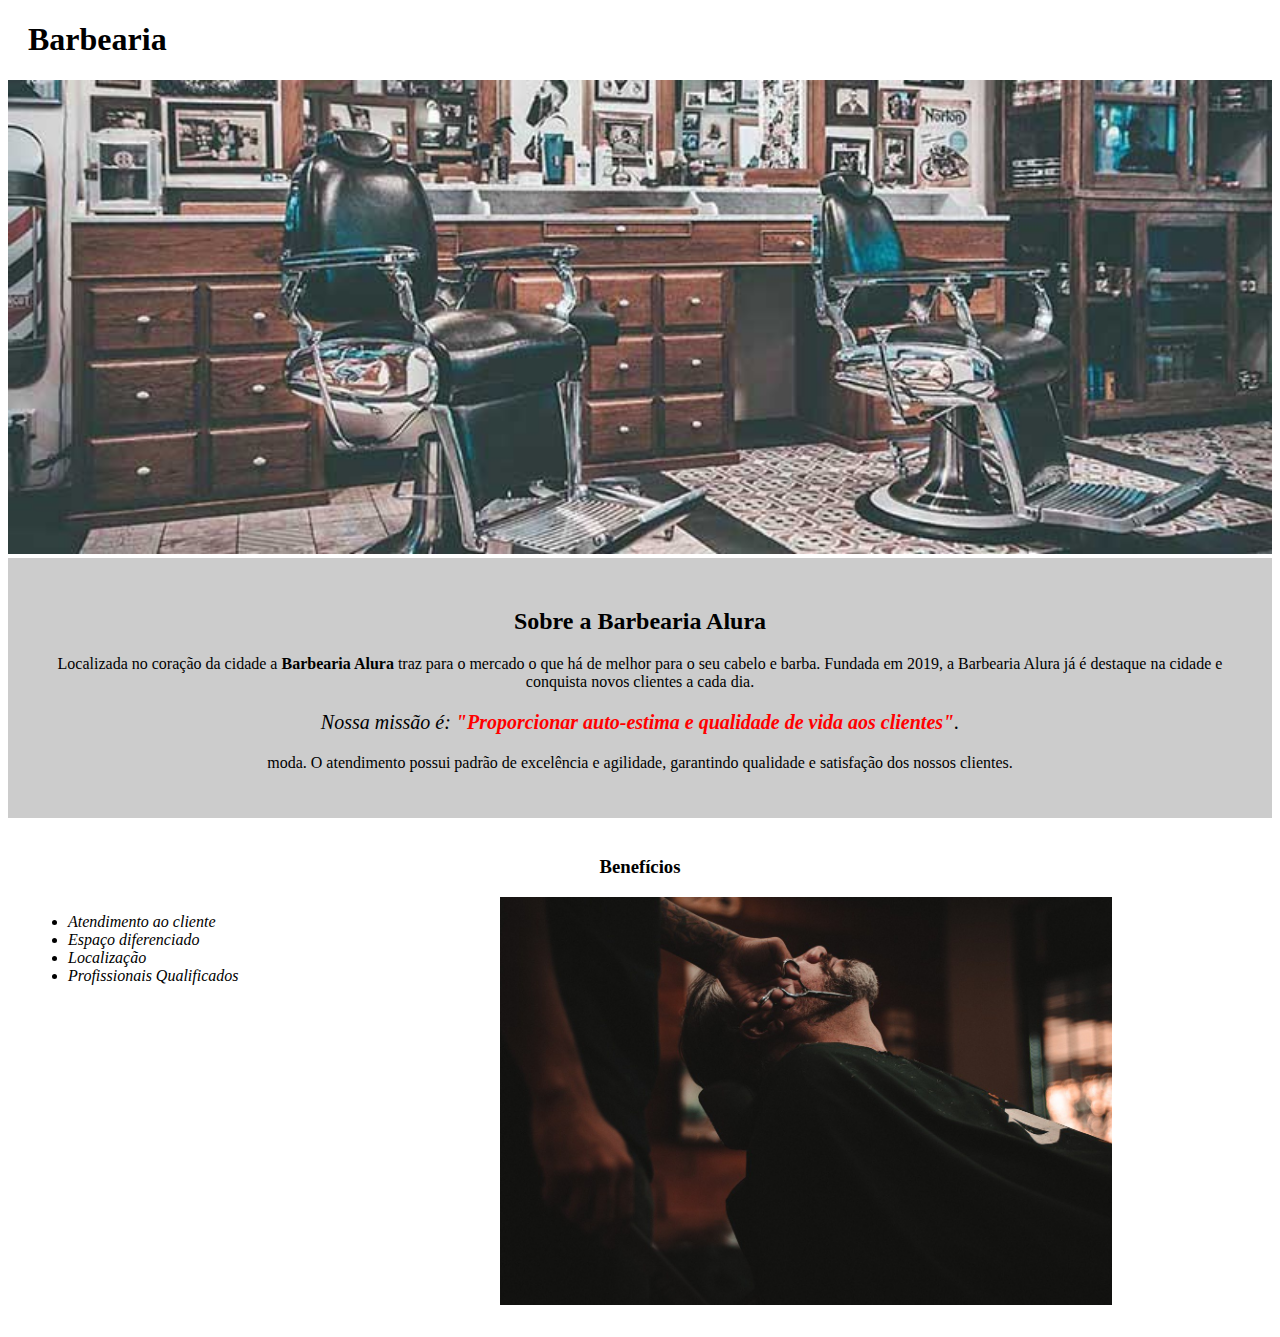
<file: Front-end-Alura/index.html>
<!DOCTYPE html>

<html lang="pt-BR">
  <head>
    <meta charset="UTF-8" />
    <title>Barbearia Alura</title>
    <link rel="stylesheet" href="estilo-home.css" />
  </head>

  <body>

    <header>
        <h1 class="titulo-principal">Barbearia</h1>
    </header>
    <img id="banner" src="banner.jpg" />

    <div class="principal">
      <h2 class="titulo-centralizado">Sobre a Barbearia Alura</h2>

      <p>
        Localizada no coração da cidade a <strong>Barbearia Alura</strong> traz
        para o mercado o que há de melhor para o seu cabelo e barba. Fundada em
        2019, a Barbearia Alura já é destaque na cidade e conquista novos
        clientes a cada dia.
      </p>

      <p id="missao">
        <em
          >Nossa missão é:
          <strong>"Proporcionar auto-estima e qualidade de vida aos clientes"</strong>.</em>
      </p>

      <p>
        moda. O atendimento possui padrão de excelência e agilidade, garantindo
        qualidade e satisfação dos nossos clientes.
      </p>
    </div>

    <div class="beneficios">
      <h3  class="titulo-centralizado">Benefícios</h3>

      <ul>
        <li class="itens">Atendimento ao cliente</li>
        <li class="itens">Espaço diferenciado</li>
        <li class="itens">Localização</li>
        <li class="itens">Profissionais Qualificados</li>
      </ul>

      <img src="beneficios.jpg" class="imagem-beneficios">
    </div>
  </body>
</html>
</file>
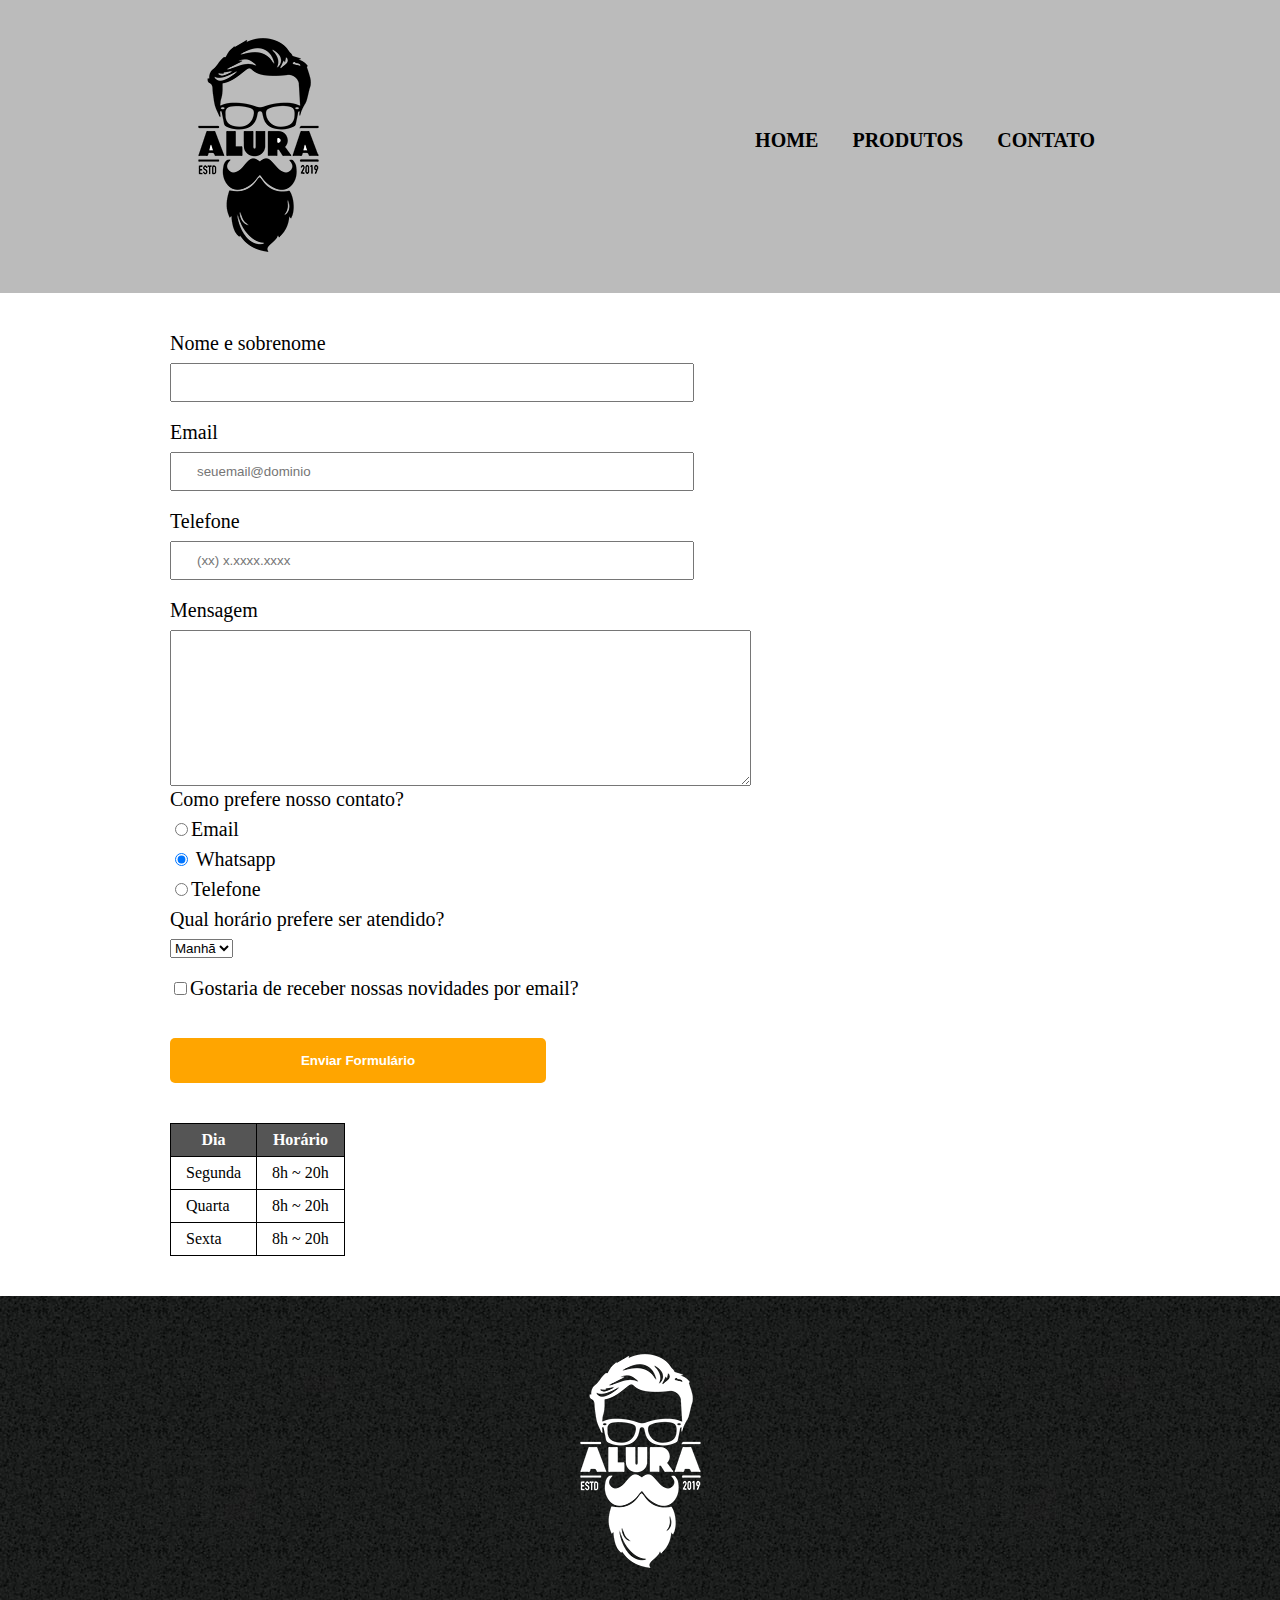
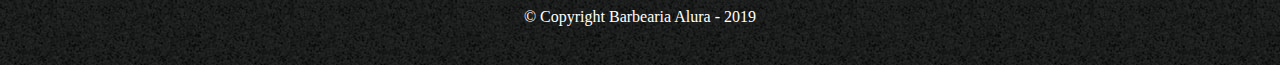
<file: Front-end-Alura/contato.html>
<!DOCTYPE html>
<html lang="pt-BR">
  <head>
    <meta charset="UTF-8" />
    <title>Contato - Barbearia Alura</title>
    <link rel="stylesheet" href="reset.css">
    <link rel="stylesheet" href="estilo.css" />
  </head>

  <body>
    <header>
      <div  class="caixa">
      <h1><img src="logo.png" alt="Logo da Barbearia Alura" /></h1>

      <nav>
          <ul>
            <li><a href="index.html">Home</a></li>
            <li><a href="produtos.html">Produtos</a></li>
            <li><a href="contato.html"> Contato</a></li>
          </ul>
      </nav>
    </div>
    </header>
    

    
<main>

    <form>
        <label for="nomesobrenome">Nome e sobrenome</label> 
        <input type="text" id="nomesobrenome" class="input-padrao" required>

        <label for="email" >Email</label>
        <input type="email" id="email" class="input-padrao" required placeholder="seuemail@dominio">

        <label for="telefone" >Telefone</label>
        <input type="tel" id="telefone" class="input-padrao" required placeholder="(xx) x.xxxx.xxxx">

       
        <label for="mensagem">Mensagem</label>
        <textarea id="mensagem" cols="70" rows="10" required>

        </textarea > 
        <fieldset>
        <legend >Como prefere nosso contato?</legend>
        <label for="radio-email"> <input name="contato" id="radio-email" type="radio" value="email">Email</label>
        

        <label for="radio-whatsapp"> <input  name="contato"id="radio-whatsapp" type="radio" value="Whatsapp" checked> Whatsapp</label>
        

        <label for="radio-telefone"> <input  name="contato" id="radio-telefone" type="radio" value="telefone">Telefone</label>
        </fieldset>
        
        <fieldset>
                <legend>Qual horário prefere ser atendido?</legend>
                <select>
                    <option>Manhã</option>
                    <option>Tarde</option checked>
                    <option>Noite</option>
                </select>
            </fieldset>
        
        

        <label class="checkbox"> <input type="checkbox">Gostaria de receber nossas novidades por email?</label>


        </fieldset>
       


    <input class="enviar" type="submit" value="Enviar Formulário">
    </form>

<table>
    <thead>
<tr>
    <th>Dia</th>
    <th>Horário</th>
</tr>
</thead>


<tbody>
<tr>
        <td>Segunda</td>
        <td>8h ~ 20h</td>
</tr>
<tr>
        <td>Quarta</td>
        <td>8h ~ 20h</td>
</tr>
<tr>
        <td>Sexta</td>
        <td>8h ~ 20h</td>
</tr>
</tbody>
</table>

</main>
    


<footer>
        <img src="logo-branco.png" alt="logotipo rodapé" alt="Logo da Barbearia Alura">
        <p  class="copyright"> &copy; Copyright Barbearia Alura - 2019</p>
      </footer>
  
    </body>
  </html>
</file>
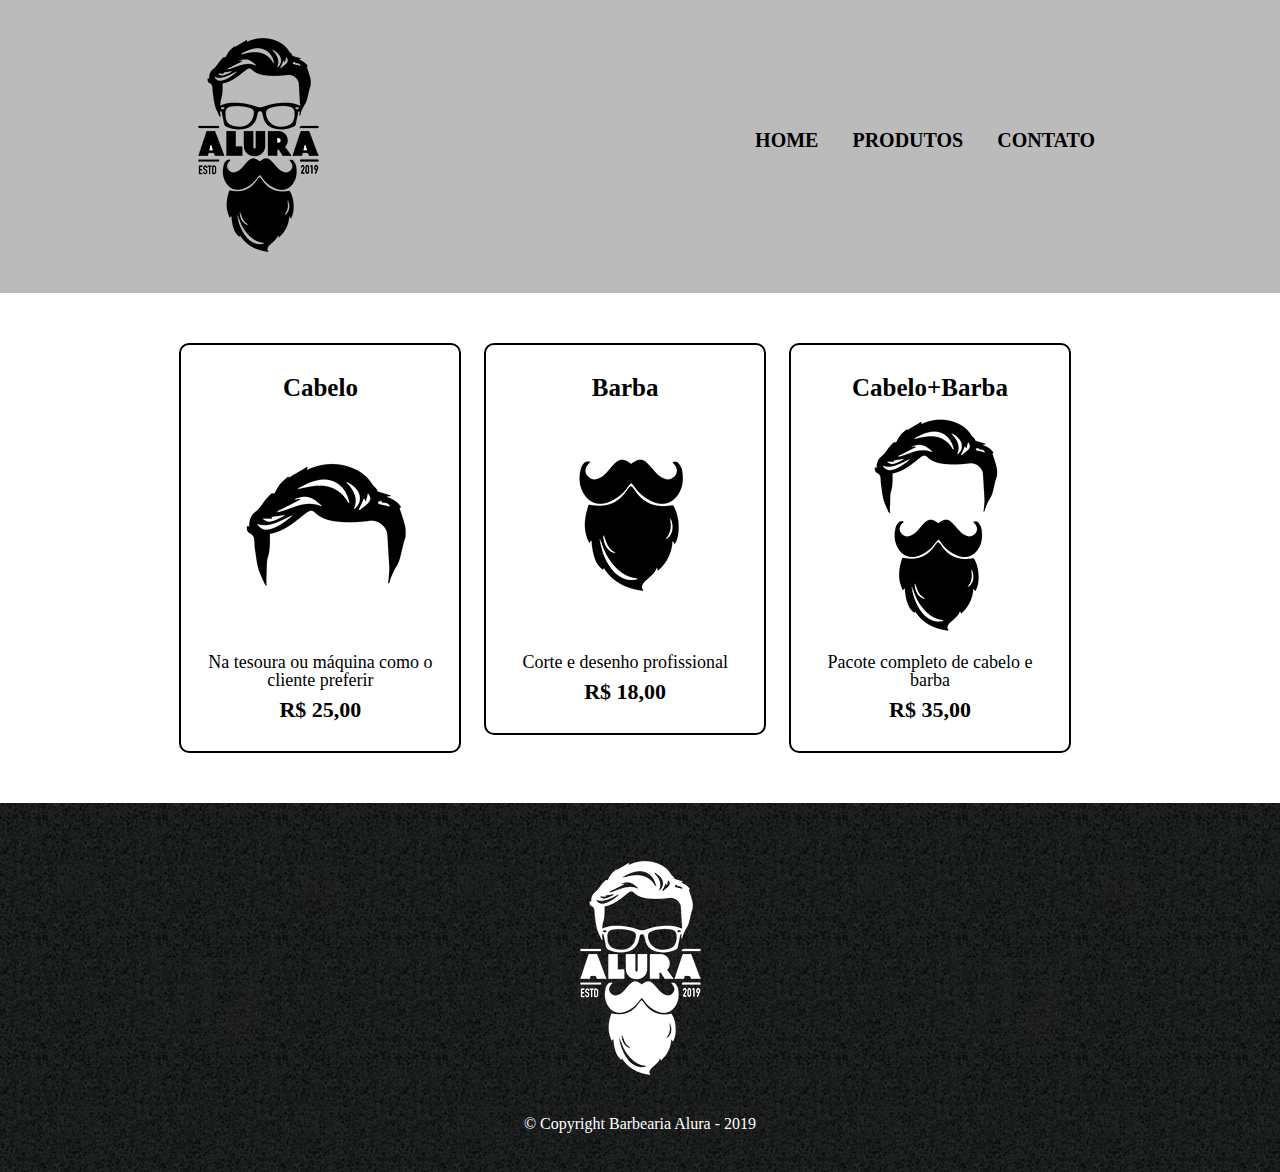
<file: Front-end-Alura/produtos.html>
<!DOCTYPE html>
<html lang="pt-BR">
  <head>
    <meta charset="UTF-8" />
    <title>Produtos - Barbearia Alura</title>
    <link rel="stylesheet" href="reset.css">
    <link rel="stylesheet" href="estilo.css" />
  </head>

  <body>
    <header>
      <div  class="caixa">
      <h1><img src="logo.png" /></h1>

      <nav>
          <ul>
            <li><a href="index.html">Home</a></li>
            <li><a href="produtos.html">Produtos</a></li>
            <li><a href="contato.html"> Contato</a></li>
          </ul>
      </nav>
    </div>
    </header>

    <main>
      <ul class="produtos">
          <li>
            <h2>Cabelo</h2>
            <img src="cabelo.jpg">
            <p class="produto-descricao">Na tesoura ou máquina como o cliente preferir</p>
            <p class="produto-preco" >R$ 25,00</p>
          </li>
          <li>
            <h2>Barba</h2>
            <img src="barba.jpg">
            <p class="produto-descricao">Corte e desenho profissional</p>
            <p class="produto-preco">R$ 18,00</p>
          </li>
          <li> 
            <h2>Cabelo+Barba</h2>
            <img src="cabelo+barba.jpg">
            <p class="produto-descricao">Pacote completo de cabelo e barba</p>
            <p class="produto-preco" >R$ 35,00</p>
            
      </ul>

    </main>



    <footer>
      <img src="logo-branco.png" alt="logotipo rodapé">
      <p  class="copyright"> &copy; Copyright Barbearia Alura - 2019</p>
    </footer>

  </body>
</html>
</file>
<file: Front-end-Alura/estilo-home.css>
.titulo-principal {

    padding-left: 20px;
}
#banner {
    width: 100%;
}

.principal {
    background: #cccccc;
    padding: 30px;
}

.titulo-centralizado {

    text-align: center;
}

p {

    text-align: center;
}

#missao {
    font-size: 20px;
}


em strong {

    
    color: #FF0000;
}
h2 {
    text-align: center;
}

.itens {

    font-style: italic;
}

.beneficios {

    background: #FFFFFF;
    padding: 20px;
}

h2 {
    text-align: center;
}

ul {
    display: inline-block;
    vertical-align: top;
    width: 20%;
    margin-right: 15%;
}

.imagem-beneficios {

    width: 50%;
}

main {
    width: 940px;
    margin: 0 auto;
}
</file>
<file: Front-end-Alura/estilo.css>
header {
    background: #bbbbbb;
    padding: 20px 0;
}

.caixa {

    width: 940px;
    position: relative;
    margin: 0 auto;
}

nav {
    position: absolute;
    top: 110px;
    right: 0;
}


nav li {
    
    display: inline;
    margin: 0 15px;
     
}

nav a {
    text-transform: uppercase;
    color: #000000;
    font-weight: bold;
    font-size: 20px;
    text-decoration: none;
}

nav a:hover {
    color: #c78c19;
    text-decoration: underline;
}

.produtos {
    width: 940px;
    margin: 0 auto;
    padding: 50px 0;
    
}
.produtos li {
    display: inline-block;
    text-align: center;
    width: 30%;
    vertical-align: top;
    margin: 0 1%; /*No video era 1.5% mas a resolução do meu notebook é menor e uma das minhas caixas caiu*/
    padding: 30px 20px;
    box-sizing: border-box;
    border: 2px solid #000000;
    border-radius: 10px;

}

.produtos li:hover {
    border-color:  #c78c19;;
}

.produtos li:active {
    border-color: #088c19;
}

.produtos li:hover h2 {
    font-size: 30px;
}

.produtos h2 {
    font-size: 25px;
    font-weight: bold;
}

.produto-descricao{
    font-size: 18px;
}

.produto-preco {
    font-size: 22px;
    font-weight: bold;
    margin-top: 10px;
}


footer {
    text-align: center;
    background: url(bg.jpg);
    padding: 40px 0;
    

}

.copyright {
    color: white;
    font-style: 13px;
    margin-top: 20px;
}


main {
    width: 940px;
    margin: 0 auto;
}

form {
    margin: 40px 0 ;
}


form label, form legend {
    display: block;
    font-size: 20px;
    margin: 0 0 10px;
}

.input-padrao {
   
    display: block;
    margin: 0 0 20px;
    padding: 10px 25px;
    width: 50%;
}

.checkbox {
    margin: 20px 0;
}

.enviar {
    padding: 15px 0;
    background: orange;
    color: white;
    font-weight: bold;
    font-style: 18px;
    border:none;
    border-radius: 5px;
    margin-top: 20px;
    width: 40%;
    transition: 1s all;
    cursor: pointer;
}

.enviar:hover {
    background: darkorange;
    transform: scale(1.2);
}


table {

    margin: 20px  0 40px;
}

thead {
    background: #555555;
    color: white;
    font-weight: bold;
}

td, th {
    border: 1px solid #000000;
    padding: 8px 15px ;
}
</file>
